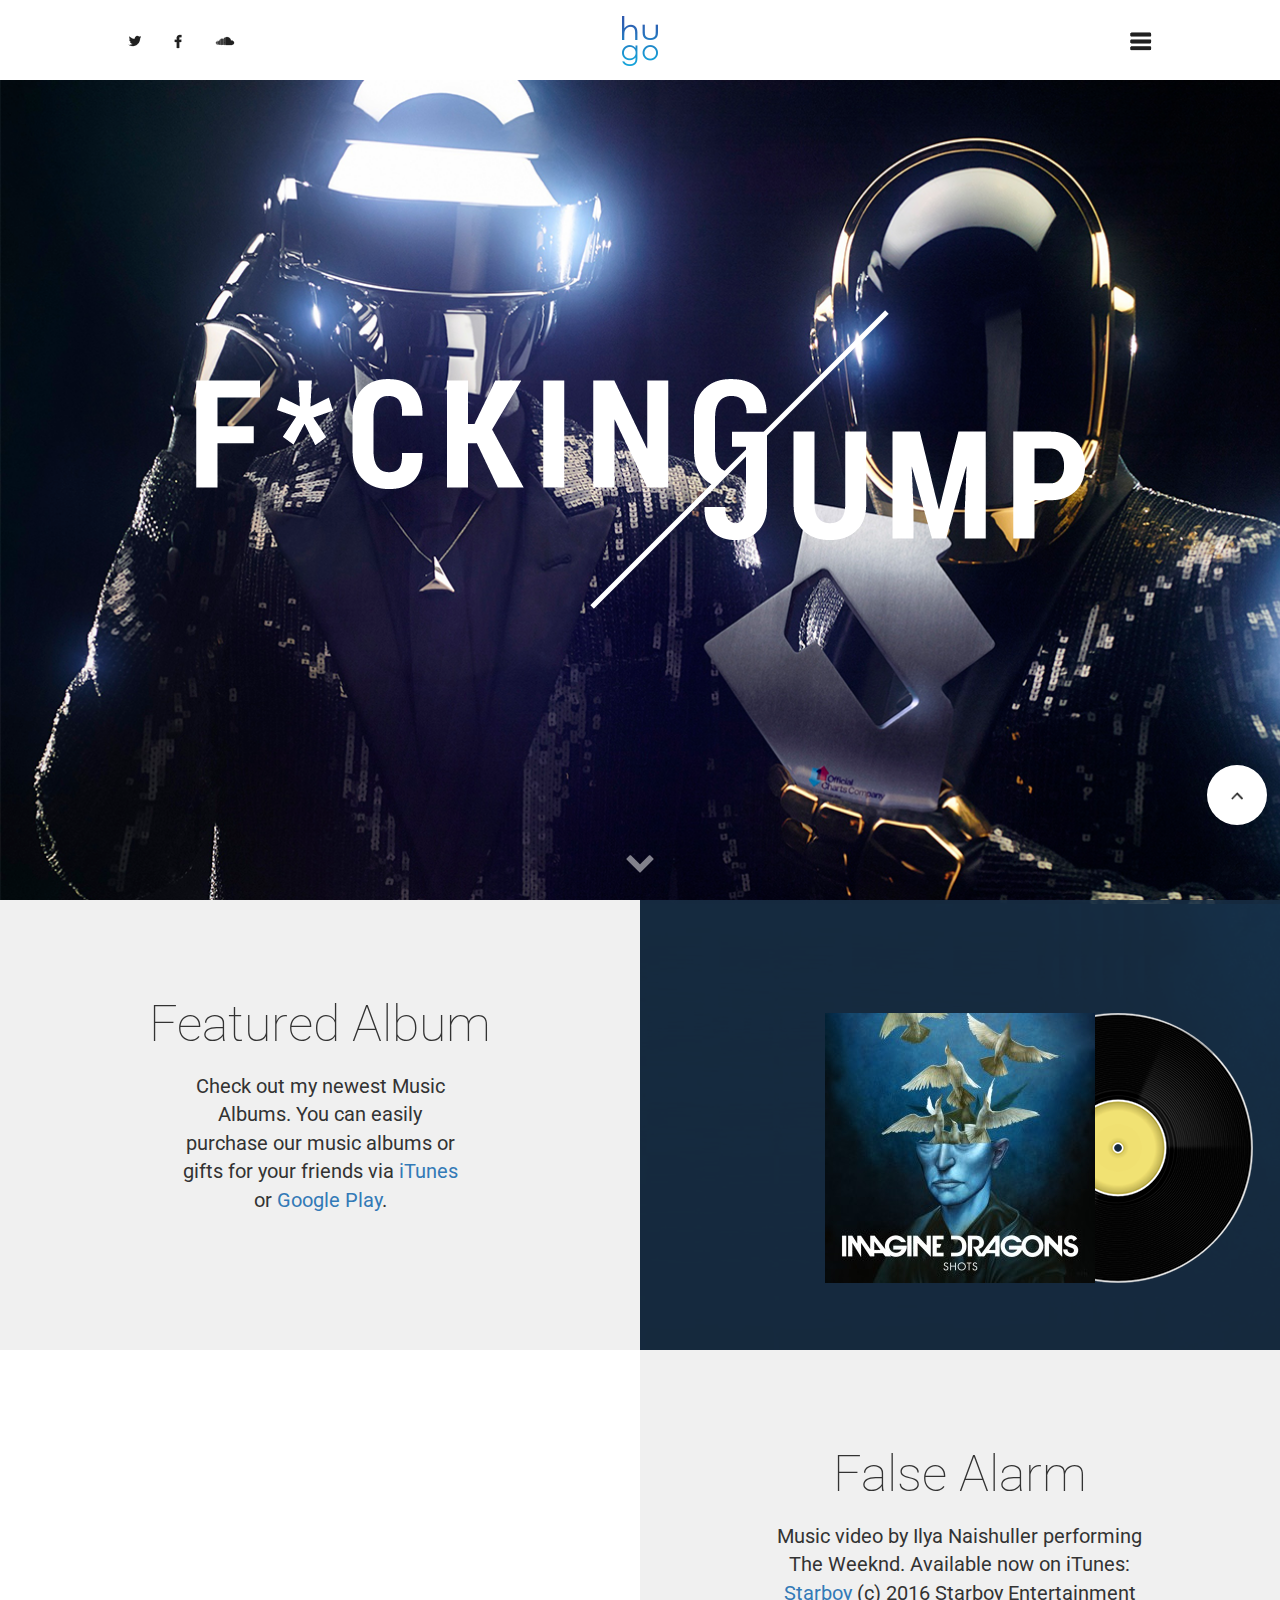
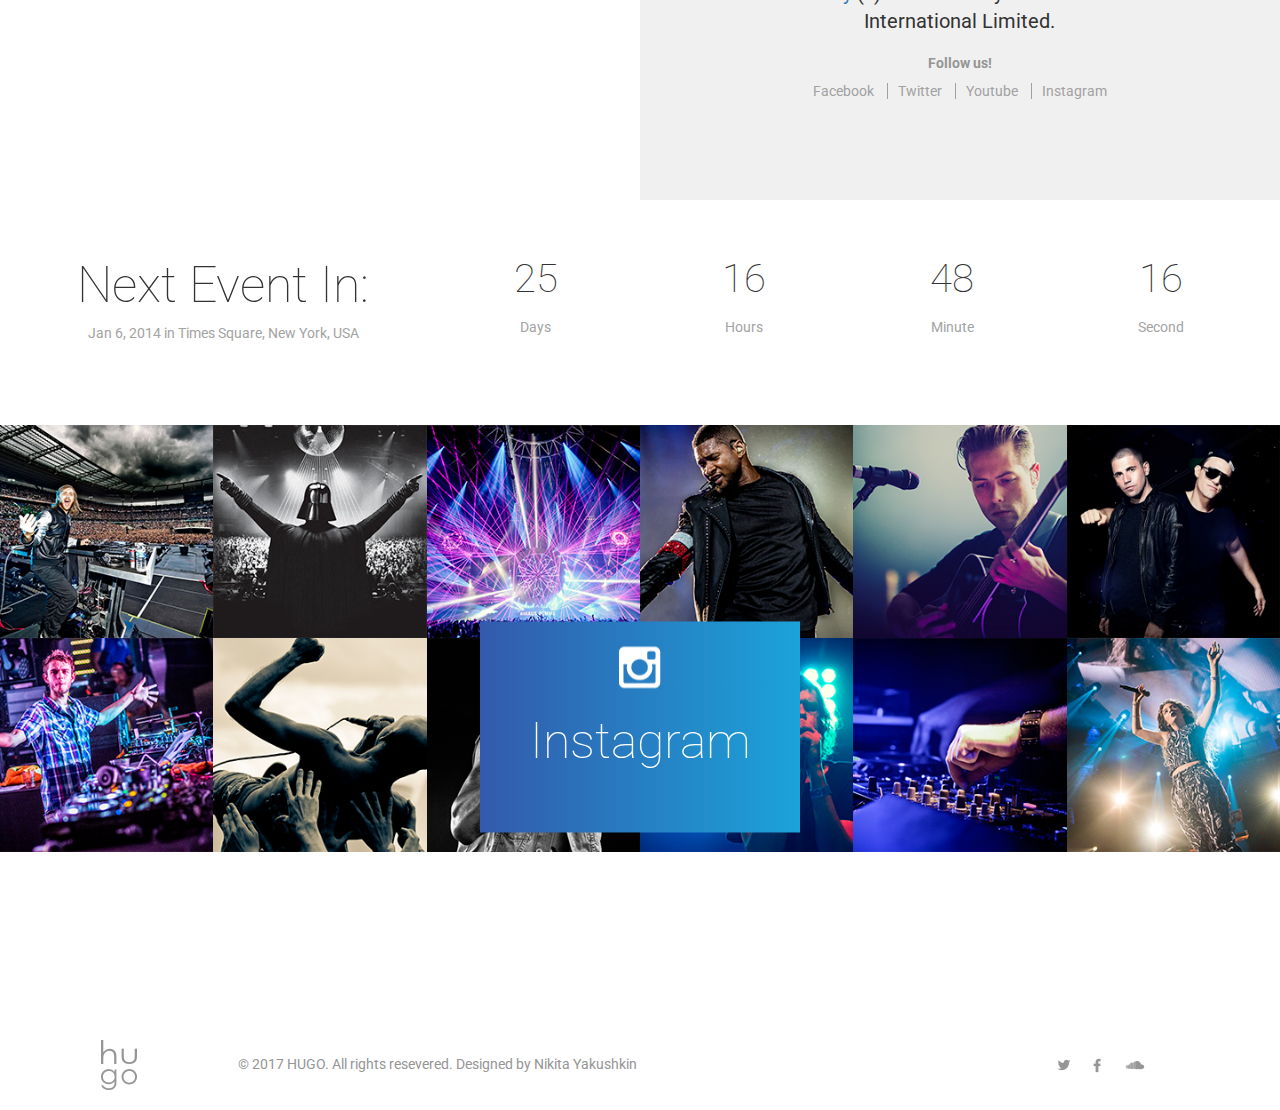
<file: index.html>
<!DOCTYPE html>
<html lang="en">
<head>
	<meta charset="UTF-8">
	<title>Hugo</title>

	<link rel="stylesheet" href="css/bootstrap.min.css">
	<link href="https://fonts.googleapis.com/css?family=Roboto:100,300,700" rel="stylesheet">
	<link rel="stylesheet" href="css/style.css">
	<script src="js/script.js"></script>
</head>
<body>
	<header><div class="navigator">
		<div class="feedback nav">
			<a href="#"><img src="img/twitter.png" alt=""></a>
			<a href="#"><img src="img/facebook.png" alt=""></a>
			<a href="#"><img src="img/cloud.png" alt=""></a>
		</div>
		<div class="logo nav">
			<img src="img/logo.png" alt="">
		</div>
		<div class="menu-words" id="menu"><div class="word">
			<a href="">HOME</a>
		</div>
        <div class="word">
        	<a href="#album">ALBUMS</a>
        </div>
        <div class="word">
        	<a href="#event">TOURS</a>
        </div>
       
        <div class="word">
        	<a href="#event">CONTACT</a>
        </div>
		</div>
		<div class="exit nav"><a href="#"><img src="img/menu.png" alt=""></a></div>
		<div class="menu nav"><a href="#menu"><img src="img/menu.png" alt=""></a></div>

	</div>
    <div class="daft-punk"><img src="img/fucking_jump.png" alt="">
    <img src="img/scroll-down.png" alt="" class="scroll"></div>
	</header>
<div class="album" id="album">
<div class="description content col-lg-6 col-md-12">
<h1>Featured Album</h1>
<p class="col-xs-6 col-xs-offset-3">Check out my newest Music Albums. You can easily purchase our music albums or gifts for your friends via <a href="https://itunes.apple.com/us/album/shots-ep/id989486117" target="_blank">iTunes</a> or <a href="https://play.google.com/store/music/album/Imagine_Dragons_Shots_EP?id=Bvyjz32amv52pkuosg4ltet3gwi" target="_blank">Google Play</a>.</p>
</div>
<a href="#"><div class="button"><img src="img/footer/scroll.png" alt=""></div></a>
<div class="photo content">

<img class="beat" src="img/imagine-dragons.jpg" alt="">
<img src="img/disc.png" class="disc" alt="">
</div>
</div>
<div class="video">
	<div class="video-play col-lg-6 col-xs-12"><iframe src="https://www.youtube.com/embed/CW5oGRx9CLM" frameborder="0" allowfullscreen></iframe></div>
	<div class="video-info col-lg-6 col-xs-12"><h1>False Alarm</h1><p class="col-xs-8 col-xs-offset-2">Music video by Ilya Naishuller performing The Weeknd. Available now on iTunes: <a href="https://itunes.apple.com/ru/album/starboy/id1156443085?app=itunes&ign-mpt=uo%3D4" target="_blank">Starboy</a>
(c) 2016 Starboy Entertainment International Limited.</p>
<h5 class="follow-us">Follow us!</h5>

<span class="space"></span>
<a href="https://www.facebook.com/theweeknd" target="_blank" class="a-social">Facebook</a>
<span class="stick"></span>
<a href="https://twitter.com/TheWeeknd" target="_blank" class="a-social">Twitter</a>

<span class="stick"></span>
<a href="https://www.youtube.com/user/TheWeekndVEVO" target="_blank" class="a-social">Youtube</a>

<span class="stick"></span>
<a href="https://www.instagram.com/theweeknd/" target="_blank" class="a-social">Instagram</a></div>
</div>
<div id="event" class="col-xs-12">
<div class="col-xs-4 event-info">
	<h1>Next Event In:</h1>
	<p>Jan 6, 2014 in Times Square, New York, USA</p>
</div>
     <div class="timer">
     	<div class="col-xs-2"><p id="day">25</p><span>Days</span></div>
     	
     	    <div class="col-xs-2"><p id="hour">16</p><span>Hours</span></div>
     	   
     	    <div class="col-xs-2"><p id="minute">48</p><span>Minute</span></div>
     	    
     	    <div class="col-xs-2"><p id="second">16</p><span>Second</span></div>
     </div>
    
</div>
<div class="instagram col-xs-12">
		<img src="img/instagram/1.png" class="col-xs-2" alt="">
		<img src="img/instagram/2.png" class="col-xs-2 " alt="">
		<img src="img/instagram/3.png" class="col-xs-2 " alt="">
		<img src="img/instagram/4.png" class="col-xs-2 " alt="">
		<img src="img/instagram/5.png" class="col-xs-2 " alt="">
		<img src="img/instagram/6.png" class="col-xs-2 " alt="">
		<img src="img/instagram/7.png" class="col-xs-2 " alt="">
		<img src="img/instagram/8.png" class="col-xs-2 " alt="">
		<img src="img/instagram/9.png" class="col-xs-2" alt="">
		<img src="img/instagram/10.png" class="col-xs-2" alt="">
		<img src="img/instagram/11.png" class="col-xs-2" alt="">
		<img src="img/instagram/12.png" class="col-xs-2" alt="">
		<a href="https://www.instagram.com/vevo/" target="_blank"><div class="instagram-box">
				<img src="img/instagram/.png" alt="">
			<h1>Instagram</h1>
			</div></a>
	</div>
	<footer class="col-xs-12">
		<div class="col-xs-2 footer-box-1 footer-box">
			<img src="img/footer/logo.png" class="" alt="">
		</div>
		<div class="footer-box col-xs-8">
			<p>© 2017 HUGO. All rights resevered. Designed by Nikita Yakushkin</p>
		</div>
		<div class="footer-box col-xs-offset-10">
			<a href="#"><img src="img/footer/twitter.png" alt=""></a>
			<a href="#"><img src="img/footer/facebook.png" alt=""></a>
			<a href="#"><img src="img/footer/cloud.png" alt=""></a>
		</div>
	</footer>
</body>
</html>
</file>
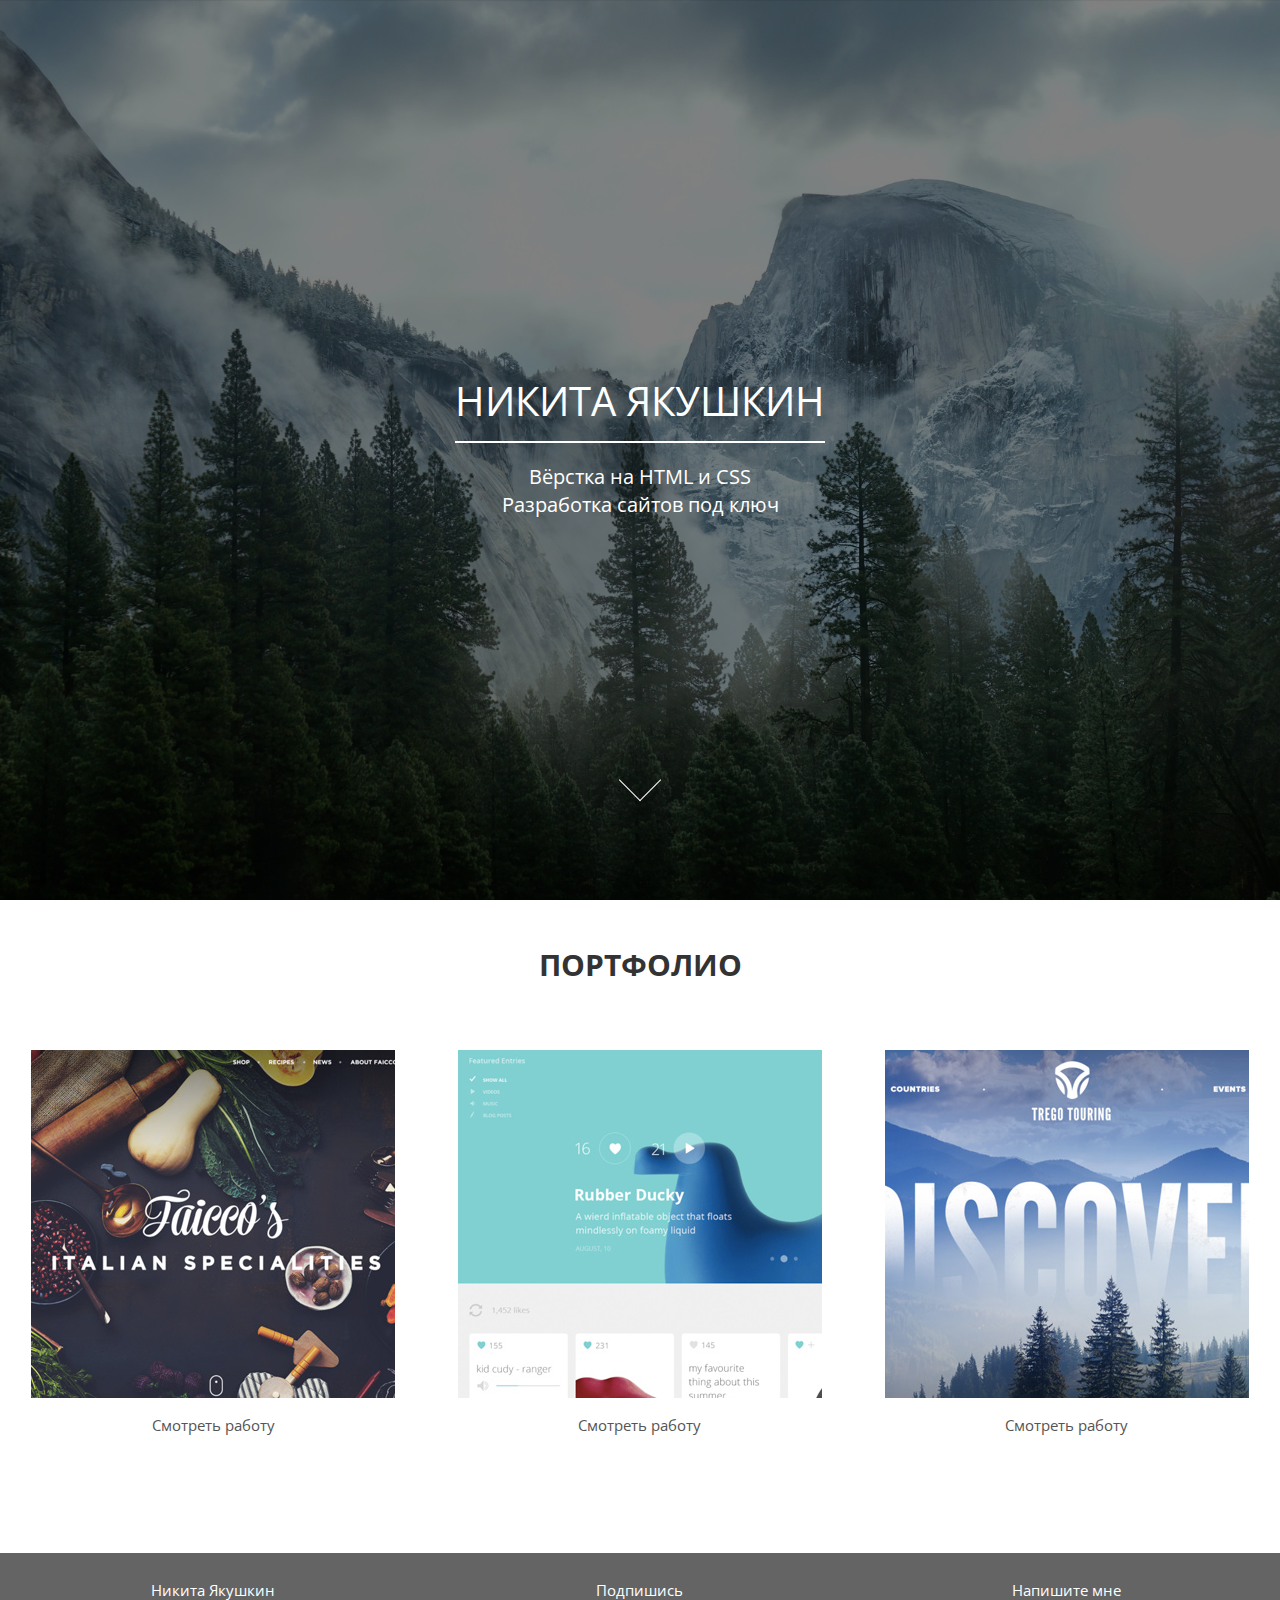
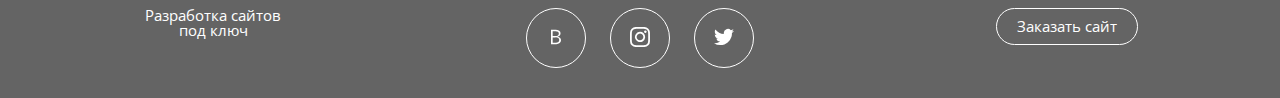
<file: website/index.html>
<!DOCTYPE html>
<html lang="ru">
<head>
	<meta charset="UTF-8">
	<meta http-equiv="X-UA-Compatible" content="IE=edge">
	<meta name="viewport" content="width=device-width, initial-scale=1">
	<title>Document</title>
	<!-- Иконка нашего сайта -->
	<link rel="shortcut icon" type="image/x-icon" href="favicon.ico">
	<!-- Сбрасываем стандартные стили браузера -->
	<link rel="stylesheet" href="css/reset.css">
	<link href="https://fonts.googleapis.com/css?family=Open+Sans:400,700" rel="stylesheet">
	<!-- Подключаем свой файл со стилями -->
	<link rel="stylesheet" href="css/style.css">
</head>
<body>
	<section id="main">
		<div class="main-header">
			<h1>Никита Якушкин</h1>
		<span class="main-line"></span>
		<p>Вёрстка на HTML и CSS <br> Разработка сайтов под ключ</p>
		</div>
		<div class="main-arrow"></div>
	</section>
	<section id="portfolio">
		<h2 class="portfolio-header">Портфолио</h2>
		<div class="portfolio-works container">
			<div class="portfolio-box">
				<img src="img/portfolio/1.jpg" alt="Первая работа">
				<a target="blank" href="#">Смотреть работу</a>
			</div>
			<div class="portfolio-box">
				<img src="img/portfolio/2.jpg" alt="Первая работа">
				<a target="blank" href="#">Смотреть работу</a>
			</div>
			<div class="portfolio-box">
				<img src="img/portfolio/3.jpg" alt="Первая работа">
				<a target="blank" href="#">Смотреть работу</a>
			</div>
		</div>
	</section>
	<footer>
		<div class="container">
			<div class="footer-info">
				<p class="footer-name">Никита Якушкин</p>
				<p>Разработка сайтов<br> под ключ</p>
			</div>
		<div class="social-links">
		<p class="footer-name">Подпишись</p>
        <a href="#">
        <picture>
        	<source type="image/svg+xml" srcset="img/svg/vk.svg">
        	<img class="vk" src="img/png/vk.png" alt="vk">
        </picture>
        </a>
<a href="#"><picture>
        	<source type="image/svg+xml" srcset="img/svg/instagram.svg">
        	<img src="img/png/instagram.png" alt="vk">
        </picture></a>
<a href="#"><picture>
        	<source type="image/svg+xml" srcset="img/svg/twitter.svg">
        	<img src="img/png/twitter.png" alt="vk">
        </picture></a>
		</div>
<div class="callback">
	<p class="footer-name">Напишите мне</p>
	<a target="blank" class="footer-btn" href="https://vk.com/yakushkin0">Заказать сайт</a>
</div>

		</div>

	</footer>
</body>
</html>
</file>
<file: css/style.css>
html {
	font-size: 10px;
overflow-x: hidden;

}
body {
	font-family: 'Roboto', sans-serif;
}
.navigator {
	background-color: #fff;
	height: 80px;
	position: relative;
}
.feedback {
	text-align: left;
	padding-left: 10%;
	line-height: 80px;
	display: inline-block;
}
.feedback a {
	margin-right:30px;
}
.logo {
	position: absolute;
	display: inline-block;
    left:50%;
    -webkit-transform: translateX(-50%);
    -ms-transform: translateX(-50%);
    -o-transform: translateX(-50%);
    transform: translateX(-50%);
    line-height: 80px;
}
.menu-words {
	
	margin-right: 15%;
	right: 0px;
	position: absolute;
	line-height: 80px;
	display: none;

}
.exit {
display: none;

}
#menu:target {
	display: inline-block;
}
#menu:target + .menu {
	display: none;
	
}
#menu:target + .exit {
	
	z-index: 1;
}
.menu-words a {
	margin-right: 20px;
	font-size: 1.7rem;
	color: #d2d2d2;
}
.menu-words a:hover {
	color: black;
}
.word {
	display: inline;
	
}
.menu, .exit {
	display: inline-block;
	position: absolute;
	line-height: 80px;
	right: 0px;
	padding-right: 10%;
}
.daft-punk {
	background: url(../img/daft_punk.png) no-repeat  ;

-webkit-background-size: cover;
background-size: cover;
	height: 91.6%;
	text-align: center;
	padding-top: 18%;
}
header {
	height: 100vh;
	}
.scroll {
	position: absolute;
	bottom: 3%;
    left: 50%;
    -webkit-transform: translateX(-50%);
    -ms-transform: translateX(-50%);
    -o-transform: translateX(-50%);
    transform: translateX(-50%);
}
.description h1 , .video-info h1{
font-size: 5rem;
font-weight: 100;
margin-bottom: 2rem;
}
.album, .video {
	height: 50vh;
}
.description {
	padding-top: 6%;
	text-align: center;
	background-color: #f0f0f0;
	height: 100%;
}
.description p, .video-info p {
	font-size: 2rem;
}
.photo {
	width: 100%;
	height: 100%;
	height: 50vh;
	background: rgba(23,45,68,.9);
}
.photo:before {
	z-index: -1;
	content: "";
	height: 50vh;
	width: 50%;
	background: url(../img/imagine-dragons-shot-1.jpg);
	-webkit-background-size: cover;
	background-size: cover;
	position: absolute;
     
	left: 50%;
}
.beat, .disc {
	position: relative;
	left:25%;
	-webkit-transform: translateX(-50%);
	-ms-transform: translateX(-50%);
	-o-transform: translateX(-50%);
	transform: translateX(-50%);
	top:25%;
	z-index: 1;
}
.disc {
	left:16%;
	z-index: 0;
}
iframe {
	width: 49.6vw;
	height: 50vh;
	position: absolute;
	left: 0%;
}

.video-info {
	text-align: center;
	padding-top: 6%;
	background-color: #f0f0f0;
	height: 100%;
}
.follow-us {
	font-weight: 700;
   
    color: #959595;
    

}
.video-info p {
	margin-bottom: 2rem;
	margin-right: 100%;
}
.a-social {
color: #a1a1a1;
}
.stick {

	padding-left: 1px;
	background: #a1a1a1;
	margin-right: 1rem;
	margin-left: 1rem;
}
.space {

	width: 100%;
	height: 2rem;
}
.a-social:hover {
	text-decoration: none;

}
a:hover {
	text-decoration: none;
}
#event {
	height: 25vh;
	text-align: center;
	position: relative;
}
.event-info p {
	color: #a3a3a3;
}
#event h1 {
	font-weight: 100;
	font-size: 5rem;

}
.event-info {
	padding-top: 3%;

}
.timer {
	padding-top: 4%;
}
.timer p {
	font-size: 4rem;
	font-weight: 100;
}
.timer span {
	color: #a3a3a3;
}
.instagram {
	height: 67vh;
    position: relative;
    padding: 0;
    margin:0;
}

.instagram img {
	padding: 0;
	margin:0;

}

.instagram-box {
	text-align: center;
	position: absolute;
	height: 35%;
	width: 25%;
	z-index: 2;
	top:50%;
    background: linear-gradient(90deg,#335aac,#1ba3d9);
    left:50%;
    -webkit-transform: translateX(-50%)  translateY(-50%);
    -ms-transform: translateX(-50%)  translateY(-50%);
    -o-transform: translateX(-50%)  translateY(-50%);
    transform: translateX(-50%)  translateY(-50%);
    color: white;
    

}
.instagram-box img{
	display: block;
	left:50%;
	position: relative;
    -webkit-transform: translateX(-50%);
    -ms-transform: translateX(-50%);
    -o-transform: translateX(-50%);
    transform: translateX(-50%);
    padding-top: 8%;
	margin-bottom: 8%;
}
.instagram-box h1 {
	font-size: 5rem;
	font-weight: 100;
}
footer {
	height: 8vh;
position: relative;
line-height: 8vh;
color: #959595;

}

.footer-box a {
   margin-right: 10%;

}

.footer-box-1 {
	text-align: center;
	
	
}
.button {
	height: 6rem;
	width: 6rem;
	background-color: #fff;
	border-radius: 50%;
	z-index: 1;
	position: fixed;
    right: 1%;
    top:85%;
    text-align: center;
    line-height: 6rem
}
.button img {
	width: 20%
}
@media (max-width: 412px) {
	html {
		font-size: 20px;
	}
.instagram {
	height: 100vh;
}
.footer-box {
	margin-top: 10rem;
}
}

@media (max-width: 1024px) {
	html {
		font-size: 8px;
	}
	.photo {
		background: none;
		position: relative;
		left:0%;
		height: 50vh;
		width: 100%;
		z-index: 0;
	}
	.beat {
		top:30%;
		left: 50%;
		z-index: 3;
width: 50rem;
	}
	.disc {
		width: 50rem;
top: 30%;
		z-index: 2;
		left: 66%;
		position: absolute;
	}
	.photo:before {
		left: 0;

		width: 100%;
		height: 100%;
		position: absolute;
		z-index: -1;
		
	}
	.photo:after {
		content: "";
		background: rgba(23,45,68,.9);
		z-index: 0;
		position: absolute;
		left:0;
		width: 100%;
		height: 100%;
	}
	iframe {
	width: 104%;
	height: 50vh;
	position: relative;
	margin-left: -2%;
	margin-top: 50vh;
	z-index: 1;
	padding: 0;

}
#event {
	position: relative;
	margin-top: 15%;
}
.instagram {
	margin-top: 7%;
	margin-bottom: -12.5rem;
}
.instagram-box {
	top:46.5%;
	width: 50%;
	height: 20%;

}
.instagram-box h1 {
	font-size: 10rem;
}

.description h1, .video-info h1 {
	padding-top: 23%;
	font-size: 10rem;
}
.description {
	padding-top:0%;
	margin:0;
	
}
.video-info h5 {
	font-size: 4rem;
}
.video-info a {
	font-size: 3rem;
}

.video-info h1 {
	padding-top: 15%;
}
.video-info p a {
	font-size: 5rem;
}
.description p, .video-info p{
font-size: 5rem;
}
header {
	margin:0;
	margin-bottom:-9%;
	height: 100vh;
}
#event span, #event p {
	font-size: 3.5rem;
}
#event h1{
font-size: 8rem;
}
.timer #day, .timer #hour, .timer #minute, .timer #second {
	font-size: 8rem;
}
.instagram img {
	width: 33.33%;
}
.instagram {
	height: 80vh;
}
.instagram-box img {
	width: 20%;
}
.footer-box p{
font-size: 2.5rem;
}
.daft-punk {
	background-size: cover;
	width: 100%
}

.menu-words a{ 
margin-right: 5px;
font-size: 2.2rem;
}
.button {
	z-index: 10;
}
}
</file>
<file: website/css/style.css>
html {
	font-size: 10px;
	font-family: 'Open Sans', sans-serif;
	color: #333;
}
section#main {
	height:100vh;
	background:url('../img/main.jpg') no-repeat center center;
	background-size: cover;
	color: #fff;
	text-align: center;
	background-attachment: fixed;
}
.main-header {
position: absolute;
left: 50%;
top: 50%;
transform: translateX(-50%) translateY(-50%);


}
.main-header h1 {
font-size: 4rem;
text-transform: uppercase;
margin-bottom: 2rem;
}
.main-header p {
font-size: 2rem;
line-height: 1.4;
margin-top: 2rem;
}
.main-line{
	height: 2px;
	background-color: #fff;
	width: 100%;
	display: block;
}
.main-arrow {
width: 3rem; 
height: 3rem;
border-right: 1px solid #fff;
border-bottom: 1px solid #fff;
transform: translateX(-50%) translateY(-50%)rotate(45deg);
position: absolute;
left: 50%;
bottom: 10%;
}
section#portfolio {
padding-top: 5rem;
padding-bottom: 5rem;
}
.portfolio-header {
text-align: center;
font-weight: 700;
font-size: 3rem;
text-transform: uppercase;
}
.portfolio-works {
padding-top: 7rem;
padding-bottom: 7rem;
}
.portfolio-box {
	display: inline-block;
	width: 33.33%;
	text-align: center;
}
.portfolio-box img {
	width: 100%
	max-width:260px ;
}
.portfolio-box a {
	display: block;
	text-align: center;
	margin-top: 2rem;
	text-decoration: none;
	color: #555;
	font-size: 1.5rem;
}
.container {
font-size: 0;
width: 100%;
margin: 0 auto;
}
footer {
	background-color: #646464;
	padding-top: 3rem;
	padding-bottom: 3rem;
	
	color: white;
	
}
footer a {
	color: white;
}
.footer-info, .social-links, .callback {
	display: inline-block;
	width: 33.33%;
	text-align: center;
	font-size: 1.5rem;
vertical-align: top;
}
.footer-name  {
font-style: 2rem;
margin-bottom: 1rem;	
}
.social-links img{
	width: 2rem;
	height: 2rem;
}
.social-links .vk {
	width: 1rem;
}
.social-links a {
	margin-left: 1rem;
	margin-right: 1rem;
	border: 1px solid white;
	display: inline-block;
	width: 6rem;
	height: 6rem;
	vertical-align: middle;
	border-radius: 50%;
	line-height: 6.5rem;
}
.footer-btn {
	display: inline-block;
	padding: 1rem 2rem;
	border: 1px solid white;
	border-radius: 50px;
	text-decoration: none;
	-webkit-transition: all 0.2s;
	-o-transition: all 0.2s;
	transition: all 0.2s;
}
.footer-btn:hover{
	color: #555;
	background-color: white;
}
</file>
